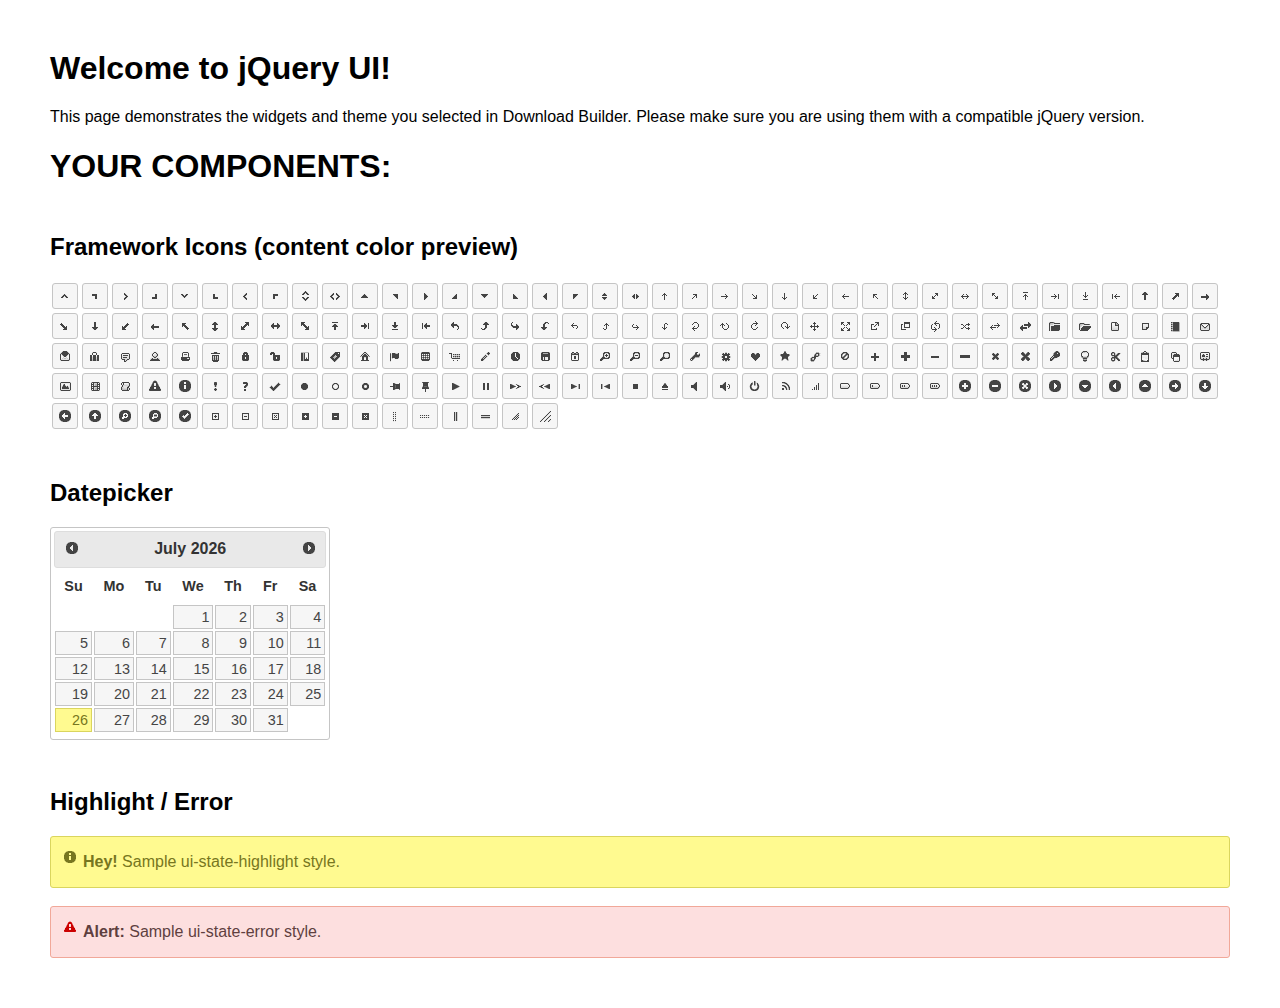
<file: src/main/webapp/jquery-datapicker/index.html>
<!doctype html>
<html lang="us">
<head>
	<meta charset="utf-8">
	<title>jQuery UI Example Page</title>
	<link href="jquery-ui.css" rel="stylesheet">
	<style>
	body{
		font-family: "Trebuchet MS", sans-serif;
		margin: 50px;
	}
	.demoHeaders {
		margin-top: 2em;
	}
	#dialog-link {
		padding: .4em 1em .4em 20px;
		text-decoration: none;
		position: relative;
	}
	#dialog-link span.ui-icon {
		margin: 0 5px 0 0;
		position: absolute;
		left: .2em;
		top: 50%;
		margin-top: -8px;
	}
	#icons {
		margin: 0;
		padding: 0;
	}
	#icons li {
		margin: 2px;
		position: relative;
		padding: 4px 0;
		cursor: pointer;
		float: left;
		list-style: none;
	}
	#icons span.ui-icon {
		float: left;
		margin: 0 4px;
	}
	.fakewindowcontain .ui-widget-overlay {
		position: absolute;
	}
	select {
		width: 200px;
	}
	</style>
</head>
<body>

<h1>Welcome to jQuery UI!</h1>

<div class="ui-widget">
	<p>This page demonstrates the widgets and theme you selected in Download Builder. Please make sure you are using them with a compatible jQuery version.</p>
</div>

<h1>YOUR COMPONENTS:</h1>
















<h2 class="demoHeaders">Framework Icons (content color preview)</h2>
<ul id="icons" class="ui-widget ui-helper-clearfix">
	<li class="ui-state-default ui-corner-all" title=".ui-icon-caret-1-n"><span class="ui-icon ui-icon-caret-1-n"></span></li>
	<li class="ui-state-default ui-corner-all" title=".ui-icon-caret-1-ne"><span class="ui-icon ui-icon-caret-1-ne"></span></li>
	<li class="ui-state-default ui-corner-all" title=".ui-icon-caret-1-e"><span class="ui-icon ui-icon-caret-1-e"></span></li>
	<li class="ui-state-default ui-corner-all" title=".ui-icon-caret-1-se"><span class="ui-icon ui-icon-caret-1-se"></span></li>
	<li class="ui-state-default ui-corner-all" title=".ui-icon-caret-1-s"><span class="ui-icon ui-icon-caret-1-s"></span></li>
	<li class="ui-state-default ui-corner-all" title=".ui-icon-caret-1-sw"><span class="ui-icon ui-icon-caret-1-sw"></span></li>
	<li class="ui-state-default ui-corner-all" title=".ui-icon-caret-1-w"><span class="ui-icon ui-icon-caret-1-w"></span></li>
	<li class="ui-state-default ui-corner-all" title=".ui-icon-caret-1-nw"><span class="ui-icon ui-icon-caret-1-nw"></span></li>
	<li class="ui-state-default ui-corner-all" title=".ui-icon-caret-2-n-s"><span class="ui-icon ui-icon-caret-2-n-s"></span></li>
	<li class="ui-state-default ui-corner-all" title=".ui-icon-caret-2-e-w"><span class="ui-icon ui-icon-caret-2-e-w"></span></li>
	<li class="ui-state-default ui-corner-all" title=".ui-icon-triangle-1-n"><span class="ui-icon ui-icon-triangle-1-n"></span></li>
	<li class="ui-state-default ui-corner-all" title=".ui-icon-triangle-1-ne"><span class="ui-icon ui-icon-triangle-1-ne"></span></li>
	<li class="ui-state-default ui-corner-all" title=".ui-icon-triangle-1-e"><span class="ui-icon ui-icon-triangle-1-e"></span></li>
	<li class="ui-state-default ui-corner-all" title=".ui-icon-triangle-1-se"><span class="ui-icon ui-icon-triangle-1-se"></span></li>
	<li class="ui-state-default ui-corner-all" title=".ui-icon-triangle-1-s"><span class="ui-icon ui-icon-triangle-1-s"></span></li>
	<li class="ui-state-default ui-corner-all" title=".ui-icon-triangle-1-sw"><span class="ui-icon ui-icon-triangle-1-sw"></span></li>
	<li class="ui-state-default ui-corner-all" title=".ui-icon-triangle-1-w"><span class="ui-icon ui-icon-triangle-1-w"></span></li>
	<li class="ui-state-default ui-corner-all" title=".ui-icon-triangle-1-nw"><span class="ui-icon ui-icon-triangle-1-nw"></span></li>
	<li class="ui-state-default ui-corner-all" title=".ui-icon-triangle-2-n-s"><span class="ui-icon ui-icon-triangle-2-n-s"></span></li>
	<li class="ui-state-default ui-corner-all" title=".ui-icon-triangle-2-e-w"><span class="ui-icon ui-icon-triangle-2-e-w"></span></li>
	<li class="ui-state-default ui-corner-all" title=".ui-icon-arrow-1-n"><span class="ui-icon ui-icon-arrow-1-n"></span></li>
	<li class="ui-state-default ui-corner-all" title=".ui-icon-arrow-1-ne"><span class="ui-icon ui-icon-arrow-1-ne"></span></li>
	<li class="ui-state-default ui-corner-all" title=".ui-icon-arrow-1-e"><span class="ui-icon ui-icon-arrow-1-e"></span></li>
	<li class="ui-state-default ui-corner-all" title=".ui-icon-arrow-1-se"><span class="ui-icon ui-icon-arrow-1-se"></span></li>
	<li class="ui-state-default ui-corner-all" title=".ui-icon-arrow-1-s"><span class="ui-icon ui-icon-arrow-1-s"></span></li>
	<li class="ui-state-default ui-corner-all" title=".ui-icon-arrow-1-sw"><span class="ui-icon ui-icon-arrow-1-sw"></span></li>
	<li class="ui-state-default ui-corner-all" title=".ui-icon-arrow-1-w"><span class="ui-icon ui-icon-arrow-1-w"></span></li>
	<li class="ui-state-default ui-corner-all" title=".ui-icon-arrow-1-nw"><span class="ui-icon ui-icon-arrow-1-nw"></span></li>
	<li class="ui-state-default ui-corner-all" title=".ui-icon-arrow-2-n-s"><span class="ui-icon ui-icon-arrow-2-n-s"></span></li>
	<li class="ui-state-default ui-corner-all" title=".ui-icon-arrow-2-ne-sw"><span class="ui-icon ui-icon-arrow-2-ne-sw"></span></li>
	<li class="ui-state-default ui-corner-all" title=".ui-icon-arrow-2-e-w"><span class="ui-icon ui-icon-arrow-2-e-w"></span></li>
	<li class="ui-state-default ui-corner-all" title=".ui-icon-arrow-2-se-nw"><span class="ui-icon ui-icon-arrow-2-se-nw"></span></li>
	<li class="ui-state-default ui-corner-all" title=".ui-icon-arrowstop-1-n"><span class="ui-icon ui-icon-arrowstop-1-n"></span></li>
	<li class="ui-state-default ui-corner-all" title=".ui-icon-arrowstop-1-e"><span class="ui-icon ui-icon-arrowstop-1-e"></span></li>
	<li class="ui-state-default ui-corner-all" title=".ui-icon-arrowstop-1-s"><span class="ui-icon ui-icon-arrowstop-1-s"></span></li>
	<li class="ui-state-default ui-corner-all" title=".ui-icon-arrowstop-1-w"><span class="ui-icon ui-icon-arrowstop-1-w"></span></li>
	<li class="ui-state-default ui-corner-all" title=".ui-icon-arrowthick-1-n"><span class="ui-icon ui-icon-arrowthick-1-n"></span></li>
	<li class="ui-state-default ui-corner-all" title=".ui-icon-arrowthick-1-ne"><span class="ui-icon ui-icon-arrowthick-1-ne"></span></li>
	<li class="ui-state-default ui-corner-all" title=".ui-icon-arrowthick-1-e"><span class="ui-icon ui-icon-arrowthick-1-e"></span></li>
	<li class="ui-state-default ui-corner-all" title=".ui-icon-arrowthick-1-se"><span class="ui-icon ui-icon-arrowthick-1-se"></span></li>
	<li class="ui-state-default ui-corner-all" title=".ui-icon-arrowthick-1-s"><span class="ui-icon ui-icon-arrowthick-1-s"></span></li>
	<li class="ui-state-default ui-corner-all" title=".ui-icon-arrowthick-1-sw"><span class="ui-icon ui-icon-arrowthick-1-sw"></span></li>
	<li class="ui-state-default ui-corner-all" title=".ui-icon-arrowthick-1-w"><span class="ui-icon ui-icon-arrowthick-1-w"></span></li>
	<li class="ui-state-default ui-corner-all" title=".ui-icon-arrowthick-1-nw"><span class="ui-icon ui-icon-arrowthick-1-nw"></span></li>
	<li class="ui-state-default ui-corner-all" title=".ui-icon-arrowthick-2-n-s"><span class="ui-icon ui-icon-arrowthick-2-n-s"></span></li>
	<li class="ui-state-default ui-corner-all" title=".ui-icon-arrowthick-2-ne-sw"><span class="ui-icon ui-icon-arrowthick-2-ne-sw"></span></li>
	<li class="ui-state-default ui-corner-all" title=".ui-icon-arrowthick-2-e-w"><span class="ui-icon ui-icon-arrowthick-2-e-w"></span></li>
	<li class="ui-state-default ui-corner-all" title=".ui-icon-arrowthick-2-se-nw"><span class="ui-icon ui-icon-arrowthick-2-se-nw"></span></li>
	<li class="ui-state-default ui-corner-all" title=".ui-icon-arrowthickstop-1-n"><span class="ui-icon ui-icon-arrowthickstop-1-n"></span></li>
	<li class="ui-state-default ui-corner-all" title=".ui-icon-arrowthickstop-1-e"><span class="ui-icon ui-icon-arrowthickstop-1-e"></span></li>
	<li class="ui-state-default ui-corner-all" title=".ui-icon-arrowthickstop-1-s"><span class="ui-icon ui-icon-arrowthickstop-1-s"></span></li>
	<li class="ui-state-default ui-corner-all" title=".ui-icon-arrowthickstop-1-w"><span class="ui-icon ui-icon-arrowthickstop-1-w"></span></li>
	<li class="ui-state-default ui-corner-all" title=".ui-icon-arrowreturnthick-1-w"><span class="ui-icon ui-icon-arrowreturnthick-1-w"></span></li>
	<li class="ui-state-default ui-corner-all" title=".ui-icon-arrowreturnthick-1-n"><span class="ui-icon ui-icon-arrowreturnthick-1-n"></span></li>
	<li class="ui-state-default ui-corner-all" title=".ui-icon-arrowreturnthick-1-e"><span class="ui-icon ui-icon-arrowreturnthick-1-e"></span></li>
	<li class="ui-state-default ui-corner-all" title=".ui-icon-arrowreturnthick-1-s"><span class="ui-icon ui-icon-arrowreturnthick-1-s"></span></li>
	<li class="ui-state-default ui-corner-all" title=".ui-icon-arrowreturn-1-w"><span class="ui-icon ui-icon-arrowreturn-1-w"></span></li>
	<li class="ui-state-default ui-corner-all" title=".ui-icon-arrowreturn-1-n"><span class="ui-icon ui-icon-arrowreturn-1-n"></span></li>
	<li class="ui-state-default ui-corner-all" title=".ui-icon-arrowreturn-1-e"><span class="ui-icon ui-icon-arrowreturn-1-e"></span></li>
	<li class="ui-state-default ui-corner-all" title=".ui-icon-arrowreturn-1-s"><span class="ui-icon ui-icon-arrowreturn-1-s"></span></li>
	<li class="ui-state-default ui-corner-all" title=".ui-icon-arrowrefresh-1-w"><span class="ui-icon ui-icon-arrowrefresh-1-w"></span></li>
	<li class="ui-state-default ui-corner-all" title=".ui-icon-arrowrefresh-1-n"><span class="ui-icon ui-icon-arrowrefresh-1-n"></span></li>
	<li class="ui-state-default ui-corner-all" title=".ui-icon-arrowrefresh-1-e"><span class="ui-icon ui-icon-arrowrefresh-1-e"></span></li>
	<li class="ui-state-default ui-corner-all" title=".ui-icon-arrowrefresh-1-s"><span class="ui-icon ui-icon-arrowrefresh-1-s"></span></li>
	<li class="ui-state-default ui-corner-all" title=".ui-icon-arrow-4"><span class="ui-icon ui-icon-arrow-4"></span></li>
	<li class="ui-state-default ui-corner-all" title=".ui-icon-arrow-4-diag"><span class="ui-icon ui-icon-arrow-4-diag"></span></li>
	<li class="ui-state-default ui-corner-all" title=".ui-icon-extlink"><span class="ui-icon ui-icon-extlink"></span></li>
	<li class="ui-state-default ui-corner-all" title=".ui-icon-newwin"><span class="ui-icon ui-icon-newwin"></span></li>
	<li class="ui-state-default ui-corner-all" title=".ui-icon-refresh"><span class="ui-icon ui-icon-refresh"></span></li>
	<li class="ui-state-default ui-corner-all" title=".ui-icon-shuffle"><span class="ui-icon ui-icon-shuffle"></span></li>
	<li class="ui-state-default ui-corner-all" title=".ui-icon-transfer-e-w"><span class="ui-icon ui-icon-transfer-e-w"></span></li>
	<li class="ui-state-default ui-corner-all" title=".ui-icon-transferthick-e-w"><span class="ui-icon ui-icon-transferthick-e-w"></span></li>
	<li class="ui-state-default ui-corner-all" title=".ui-icon-folder-collapsed"><span class="ui-icon ui-icon-folder-collapsed"></span></li>
	<li class="ui-state-default ui-corner-all" title=".ui-icon-folder-open"><span class="ui-icon ui-icon-folder-open"></span></li>
	<li class="ui-state-default ui-corner-all" title=".ui-icon-document"><span class="ui-icon ui-icon-document"></span></li>
	<li class="ui-state-default ui-corner-all" title=".ui-icon-document-b"><span class="ui-icon ui-icon-document-b"></span></li>
	<li class="ui-state-default ui-corner-all" title=".ui-icon-note"><span class="ui-icon ui-icon-note"></span></li>
	<li class="ui-state-default ui-corner-all" title=".ui-icon-mail-closed"><span class="ui-icon ui-icon-mail-closed"></span></li>
	<li class="ui-state-default ui-corner-all" title=".ui-icon-mail-open"><span class="ui-icon ui-icon-mail-open"></span></li>
	<li class="ui-state-default ui-corner-all" title=".ui-icon-suitcase"><span class="ui-icon ui-icon-suitcase"></span></li>
	<li class="ui-state-default ui-corner-all" title=".ui-icon-comment"><span class="ui-icon ui-icon-comment"></span></li>
	<li class="ui-state-default ui-corner-all" title=".ui-icon-person"><span class="ui-icon ui-icon-person"></span></li>
	<li class="ui-state-default ui-corner-all" title=".ui-icon-print"><span class="ui-icon ui-icon-print"></span></li>
	<li class="ui-state-default ui-corner-all" title=".ui-icon-trash"><span class="ui-icon ui-icon-trash"></span></li>
	<li class="ui-state-default ui-corner-all" title=".ui-icon-locked"><span class="ui-icon ui-icon-locked"></span></li>
	<li class="ui-state-default ui-corner-all" title=".ui-icon-unlocked"><span class="ui-icon ui-icon-unlocked"></span></li>
	<li class="ui-state-default ui-corner-all" title=".ui-icon-bookmark"><span class="ui-icon ui-icon-bookmark"></span></li>
	<li class="ui-state-default ui-corner-all" title=".ui-icon-tag"><span class="ui-icon ui-icon-tag"></span></li>
	<li class="ui-state-default ui-corner-all" title=".ui-icon-home"><span class="ui-icon ui-icon-home"></span></li>
	<li class="ui-state-default ui-corner-all" title=".ui-icon-flag"><span class="ui-icon ui-icon-flag"></span></li>
	<li class="ui-state-default ui-corner-all" title=".ui-icon-calculator"><span class="ui-icon ui-icon-calculator"></span></li>
	<li class="ui-state-default ui-corner-all" title=".ui-icon-cart"><span class="ui-icon ui-icon-cart"></span></li>
	<li class="ui-state-default ui-corner-all" title=".ui-icon-pencil"><span class="ui-icon ui-icon-pencil"></span></li>
	<li class="ui-state-default ui-corner-all" title=".ui-icon-clock"><span class="ui-icon ui-icon-clock"></span></li>
	<li class="ui-state-default ui-corner-all" title=".ui-icon-disk"><span class="ui-icon ui-icon-disk"></span></li>
	<li class="ui-state-default ui-corner-all" title=".ui-icon-calendar"><span class="ui-icon ui-icon-calendar"></span></li>
	<li class="ui-state-default ui-corner-all" title=".ui-icon-zoomin"><span class="ui-icon ui-icon-zoomin"></span></li>
	<li class="ui-state-default ui-corner-all" title=".ui-icon-zoomout"><span class="ui-icon ui-icon-zoomout"></span></li>
	<li class="ui-state-default ui-corner-all" title=".ui-icon-search"><span class="ui-icon ui-icon-search"></span></li>
	<li class="ui-state-default ui-corner-all" title=".ui-icon-wrench"><span class="ui-icon ui-icon-wrench"></span></li>
	<li class="ui-state-default ui-corner-all" title=".ui-icon-gear"><span class="ui-icon ui-icon-gear"></span></li>
	<li class="ui-state-default ui-corner-all" title=".ui-icon-heart"><span class="ui-icon ui-icon-heart"></span></li>
	<li class="ui-state-default ui-corner-all" title=".ui-icon-star"><span class="ui-icon ui-icon-star"></span></li>
	<li class="ui-state-default ui-corner-all" title=".ui-icon-link"><span class="ui-icon ui-icon-link"></span></li>
	<li class="ui-state-default ui-corner-all" title=".ui-icon-cancel"><span class="ui-icon ui-icon-cancel"></span></li>
	<li class="ui-state-default ui-corner-all" title=".ui-icon-plus"><span class="ui-icon ui-icon-plus"></span></li>
	<li class="ui-state-default ui-corner-all" title=".ui-icon-plusthick"><span class="ui-icon ui-icon-plusthick"></span></li>
	<li class="ui-state-default ui-corner-all" title=".ui-icon-minus"><span class="ui-icon ui-icon-minus"></span></li>
	<li class="ui-state-default ui-corner-all" title=".ui-icon-minusthick"><span class="ui-icon ui-icon-minusthick"></span></li>
	<li class="ui-state-default ui-corner-all" title=".ui-icon-close"><span class="ui-icon ui-icon-close"></span></li>
	<li class="ui-state-default ui-corner-all" title=".ui-icon-closethick"><span class="ui-icon ui-icon-closethick"></span></li>
	<li class="ui-state-default ui-corner-all" title=".ui-icon-key"><span class="ui-icon ui-icon-key"></span></li>
	<li class="ui-state-default ui-corner-all" title=".ui-icon-lightbulb"><span class="ui-icon ui-icon-lightbulb"></span></li>
	<li class="ui-state-default ui-corner-all" title=".ui-icon-scissors"><span class="ui-icon ui-icon-scissors"></span></li>
	<li class="ui-state-default ui-corner-all" title=".ui-icon-clipboard"><span class="ui-icon ui-icon-clipboard"></span></li>
	<li class="ui-state-default ui-corner-all" title=".ui-icon-copy"><span class="ui-icon ui-icon-copy"></span></li>
	<li class="ui-state-default ui-corner-all" title=".ui-icon-contact"><span class="ui-icon ui-icon-contact"></span></li>
	<li class="ui-state-default ui-corner-all" title=".ui-icon-image"><span class="ui-icon ui-icon-image"></span></li>
	<li class="ui-state-default ui-corner-all" title=".ui-icon-video"><span class="ui-icon ui-icon-video"></span></li>
	<li class="ui-state-default ui-corner-all" title=".ui-icon-script"><span class="ui-icon ui-icon-script"></span></li>
	<li class="ui-state-default ui-corner-all" title=".ui-icon-alert"><span class="ui-icon ui-icon-alert"></span></li>
	<li class="ui-state-default ui-corner-all" title=".ui-icon-info"><span class="ui-icon ui-icon-info"></span></li>
	<li class="ui-state-default ui-corner-all" title=".ui-icon-notice"><span class="ui-icon ui-icon-notice"></span></li>
	<li class="ui-state-default ui-corner-all" title=".ui-icon-help"><span class="ui-icon ui-icon-help"></span></li>
	<li class="ui-state-default ui-corner-all" title=".ui-icon-check"><span class="ui-icon ui-icon-check"></span></li>
	<li class="ui-state-default ui-corner-all" title=".ui-icon-bullet"><span class="ui-icon ui-icon-bullet"></span></li>
	<li class="ui-state-default ui-corner-all" title=".ui-icon-radio-off"><span class="ui-icon ui-icon-radio-off"></span></li>
	<li class="ui-state-default ui-corner-all" title=".ui-icon-radio-on"><span class="ui-icon ui-icon-radio-on"></span></li>
	<li class="ui-state-default ui-corner-all" title=".ui-icon-pin-w"><span class="ui-icon ui-icon-pin-w"></span></li>
	<li class="ui-state-default ui-corner-all" title=".ui-icon-pin-s"><span class="ui-icon ui-icon-pin-s"></span></li>
	<li class="ui-state-default ui-corner-all" title=".ui-icon-play"><span class="ui-icon ui-icon-play"></span></li>
	<li class="ui-state-default ui-corner-all" title=".ui-icon-pause"><span class="ui-icon ui-icon-pause"></span></li>
	<li class="ui-state-default ui-corner-all" title=".ui-icon-seek-next"><span class="ui-icon ui-icon-seek-next"></span></li>
	<li class="ui-state-default ui-corner-all" title=".ui-icon-seek-prev"><span class="ui-icon ui-icon-seek-prev"></span></li>
	<li class="ui-state-default ui-corner-all" title=".ui-icon-seek-end"><span class="ui-icon ui-icon-seek-end"></span></li>
	<li class="ui-state-default ui-corner-all" title=".ui-icon-seek-first"><span class="ui-icon ui-icon-seek-first"></span></li>
	<li class="ui-state-default ui-corner-all" title=".ui-icon-stop"><span class="ui-icon ui-icon-stop"></span></li>
	<li class="ui-state-default ui-corner-all" title=".ui-icon-eject"><span class="ui-icon ui-icon-eject"></span></li>
	<li class="ui-state-default ui-corner-all" title=".ui-icon-volume-off"><span class="ui-icon ui-icon-volume-off"></span></li>
	<li class="ui-state-default ui-corner-all" title=".ui-icon-volume-on"><span class="ui-icon ui-icon-volume-on"></span></li>
	<li class="ui-state-default ui-corner-all" title=".ui-icon-power"><span class="ui-icon ui-icon-power"></span></li>
	<li class="ui-state-default ui-corner-all" title=".ui-icon-signal-diag"><span class="ui-icon ui-icon-signal-diag"></span></li>
	<li class="ui-state-default ui-corner-all" title=".ui-icon-signal"><span class="ui-icon ui-icon-signal"></span></li>
	<li class="ui-state-default ui-corner-all" title=".ui-icon-battery-0"><span class="ui-icon ui-icon-battery-0"></span></li>
	<li class="ui-state-default ui-corner-all" title=".ui-icon-battery-1"><span class="ui-icon ui-icon-battery-1"></span></li>
	<li class="ui-state-default ui-corner-all" title=".ui-icon-battery-2"><span class="ui-icon ui-icon-battery-2"></span></li>
	<li class="ui-state-default ui-corner-all" title=".ui-icon-battery-3"><span class="ui-icon ui-icon-battery-3"></span></li>
	<li class="ui-state-default ui-corner-all" title=".ui-icon-circle-plus"><span class="ui-icon ui-icon-circle-plus"></span></li>
	<li class="ui-state-default ui-corner-all" title=".ui-icon-circle-minus"><span class="ui-icon ui-icon-circle-minus"></span></li>
	<li class="ui-state-default ui-corner-all" title=".ui-icon-circle-close"><span class="ui-icon ui-icon-circle-close"></span></li>
	<li class="ui-state-default ui-corner-all" title=".ui-icon-circle-triangle-e"><span class="ui-icon ui-icon-circle-triangle-e"></span></li>
	<li class="ui-state-default ui-corner-all" title=".ui-icon-circle-triangle-s"><span class="ui-icon ui-icon-circle-triangle-s"></span></li>
	<li class="ui-state-default ui-corner-all" title=".ui-icon-circle-triangle-w"><span class="ui-icon ui-icon-circle-triangle-w"></span></li>
	<li class="ui-state-default ui-corner-all" title=".ui-icon-circle-triangle-n"><span class="ui-icon ui-icon-circle-triangle-n"></span></li>
	<li class="ui-state-default ui-corner-all" title=".ui-icon-circle-arrow-e"><span class="ui-icon ui-icon-circle-arrow-e"></span></li>
	<li class="ui-state-default ui-corner-all" title=".ui-icon-circle-arrow-s"><span class="ui-icon ui-icon-circle-arrow-s"></span></li>
	<li class="ui-state-default ui-corner-all" title=".ui-icon-circle-arrow-w"><span class="ui-icon ui-icon-circle-arrow-w"></span></li>
	<li class="ui-state-default ui-corner-all" title=".ui-icon-circle-arrow-n"><span class="ui-icon ui-icon-circle-arrow-n"></span></li>
	<li class="ui-state-default ui-corner-all" title=".ui-icon-circle-zoomin"><span class="ui-icon ui-icon-circle-zoomin"></span></li>
	<li class="ui-state-default ui-corner-all" title=".ui-icon-circle-zoomout"><span class="ui-icon ui-icon-circle-zoomout"></span></li>
	<li class="ui-state-default ui-corner-all" title=".ui-icon-circle-check"><span class="ui-icon ui-icon-circle-check"></span></li>
	<li class="ui-state-default ui-corner-all" title=".ui-icon-circlesmall-plus"><span class="ui-icon ui-icon-circlesmall-plus"></span></li>
	<li class="ui-state-default ui-corner-all" title=".ui-icon-circlesmall-minus"><span class="ui-icon ui-icon-circlesmall-minus"></span></li>
	<li class="ui-state-default ui-corner-all" title=".ui-icon-circlesmall-close"><span class="ui-icon ui-icon-circlesmall-close"></span></li>
	<li class="ui-state-default ui-corner-all" title=".ui-icon-squaresmall-plus"><span class="ui-icon ui-icon-squaresmall-plus"></span></li>
	<li class="ui-state-default ui-corner-all" title=".ui-icon-squaresmall-minus"><span class="ui-icon ui-icon-squaresmall-minus"></span></li>
	<li class="ui-state-default ui-corner-all" title=".ui-icon-squaresmall-close"><span class="ui-icon ui-icon-squaresmall-close"></span></li>
	<li class="ui-state-default ui-corner-all" title=".ui-icon-grip-dotted-vertical"><span class="ui-icon ui-icon-grip-dotted-vertical"></span></li>
	<li class="ui-state-default ui-corner-all" title=".ui-icon-grip-dotted-horizontal"><span class="ui-icon ui-icon-grip-dotted-horizontal"></span></li>
	<li class="ui-state-default ui-corner-all" title=".ui-icon-grip-solid-vertical"><span class="ui-icon ui-icon-grip-solid-vertical"></span></li>
	<li class="ui-state-default ui-corner-all" title=".ui-icon-grip-solid-horizontal"><span class="ui-icon ui-icon-grip-solid-horizontal"></span></li>
	<li class="ui-state-default ui-corner-all" title=".ui-icon-gripsmall-diagonal-se"><span class="ui-icon ui-icon-gripsmall-diagonal-se"></span></li>
	<li class="ui-state-default ui-corner-all" title=".ui-icon-grip-diagonal-se"><span class="ui-icon ui-icon-grip-diagonal-se"></span></li>
</ul>




<!-- Datepicker -->
<h2 class="demoHeaders">Datepicker</h2>
<div id="datepicker"></div>












<!-- Highlight / Error -->
<h2 class="demoHeaders">Highlight / Error</h2>
<div class="ui-widget">
	<div class="ui-state-highlight ui-corner-all" style="margin-top: 20px; padding: 0 .7em;">
		<p><span class="ui-icon ui-icon-info" style="float: left; margin-right: .3em;"></span>
		<strong>Hey!</strong> Sample ui-state-highlight style.</p>
	</div>
</div>
<br>
<div class="ui-widget">
	<div class="ui-state-error ui-corner-all" style="padding: 0 .7em;">
		<p><span class="ui-icon ui-icon-alert" style="float: left; margin-right: .3em;"></span>
		<strong>Alert:</strong> Sample ui-state-error style.</p>
	</div>
</div>

<script src="external/jquery/jquery.js"></script>
<script src="jquery-ui.js"></script>
<script>















$( "#datepicker" ).datepicker({
	inline: true
});














// Hover states on the static widgets
$( "#dialog-link, #icons li" ).hover(
	function() {
		$( this ).addClass( "ui-state-hover" );
	},
	function() {
		$( this ).removeClass( "ui-state-hover" );
	}
);
</script>
</body>
</html>
</file>
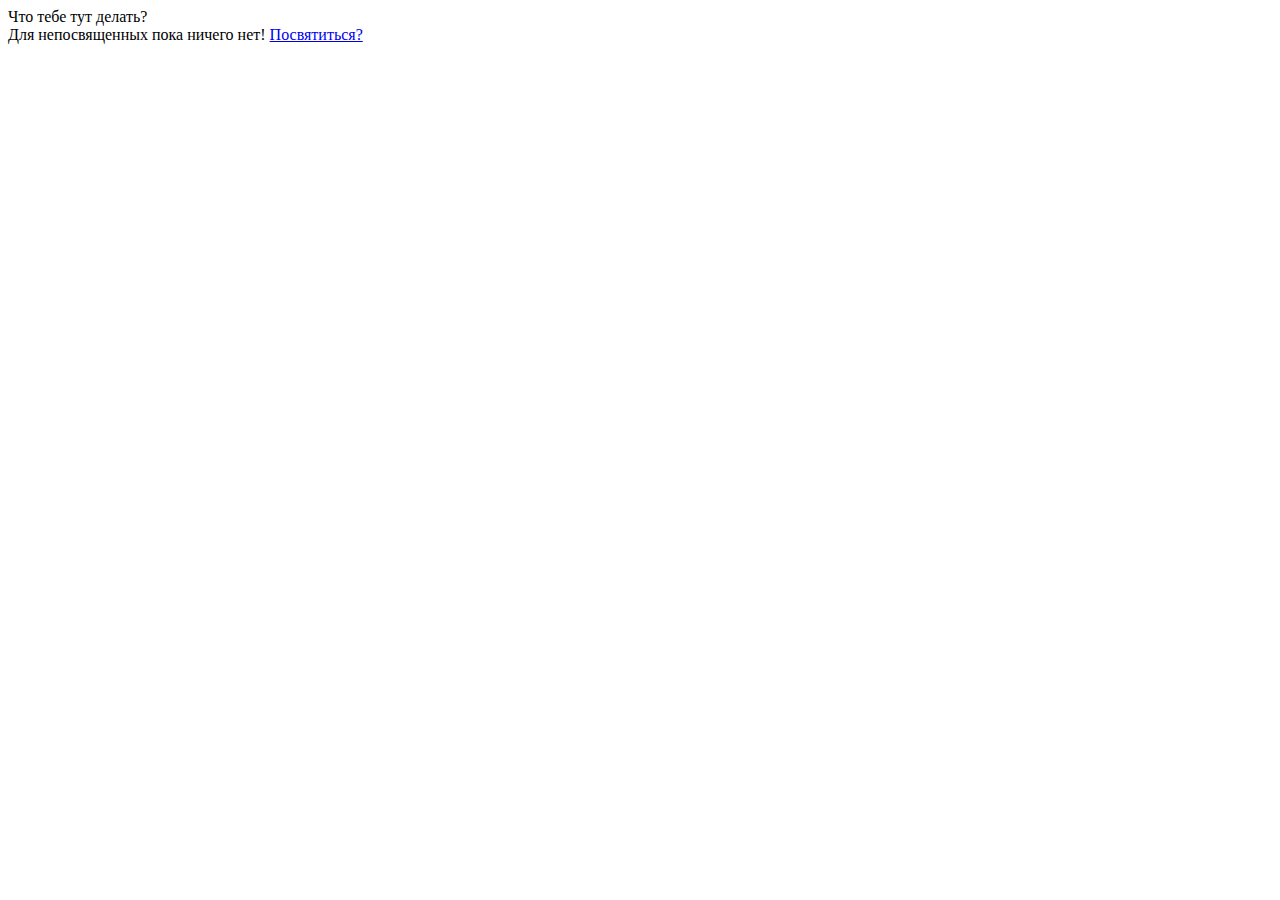
<file: src/main/webapp/WEB-INF/templates/index.html>
<html xmlns="http://www.w3.org/1999/xhtml"
      xmlns:layout="http://www.ultraq.net.nz/thymeleaf/layout"
      xmlns:th="http://www.w3.org/1999/xhtml" xmlns:sec="http://www.w3.org/1999/xhtml"
      layout:decorator="layouts/default">
    <head>
        <title>Индекс</title>
    </head>
    <div layout:fragment="content">
        <div class="col-xs-12">
            <div sec:authorize="hasAnyRole('ROLE_ADMIN', 'ROLE_USER')">
                Что тебе тут делать?
            </div>
            <div sec:authorize="hasAnyRole('ROLE_ANONYMOUS')">
                Для непосвященных пока ничего нет! <a href="/login.html">Посвятиться?</a>
            </div>
        </div>
    </div>
</html>
</file>
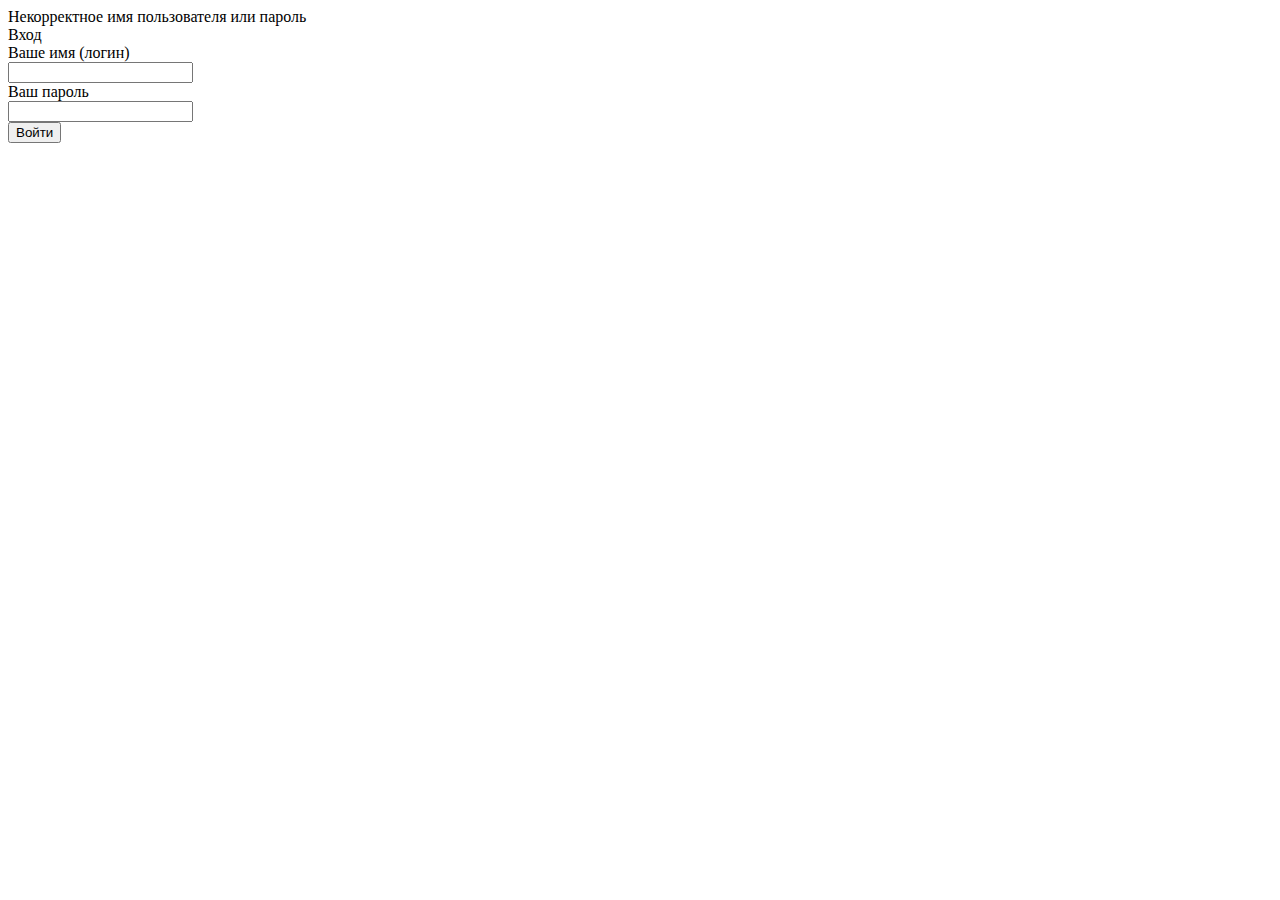
<file: src/main/webapp/WEB-INF/templates/login.html>
<html xmlns="http://www.w3.org/1999/xhtml"
      xmlns:layout="http://www.ultraq.net.nz/thymeleaf/layout"
      xmlns:th="http://www.w3.org/1999/xhtml"
      layout:decorator="layouts/default">
    <head>
        <title>Вход в систему</title>
    </head>
    <div layout:fragment="content">
        <div class="col-xs-12">
            <div class="text-center" th:if="${error != null}">
                <div class="alert alert-danger">Некорректное имя пользователя или пароль</div>
            </div>
            <div class="col-sm-offset-4 col-sm-4">
                <form id="command" action="/j_spring_security_check" method="post" class="form-horizontal">
                    <div class="panel panel-default">
                        <div class="panel-heading initialism">
                            Вход
                        </div>
                        <div class="panel-body">
                                <div class="text-center">
                                    <div class="form-group">
                                        Ваше имя (логин)
                                    </div>
                                    <div class="form-group">
                                        <div class="col-sm-12">
                                            <input id="j_username" name="j_username" class="form-control text-center" type="text" value=""/>
                                        </div>
                                    </div>
                                    <div class="form-group">
                                        Ваш пароль
                                    </div>
                                    <div class="form-group">
                                        <div class="col-sm-12">
                                            <input id="j_password" name="j_password" class="form-control text-center" type="password" value=""/>
                                        </div>
                                    </div>
                                    <div class="panel-button">
                                        <button class="btn btn-md btn-success" type="submit">Войти</button>
                                    </div>
                                </div>
                            </div>
                        </div>
                </form>
            </div>
        </div>
    </div>
</html>
</file>
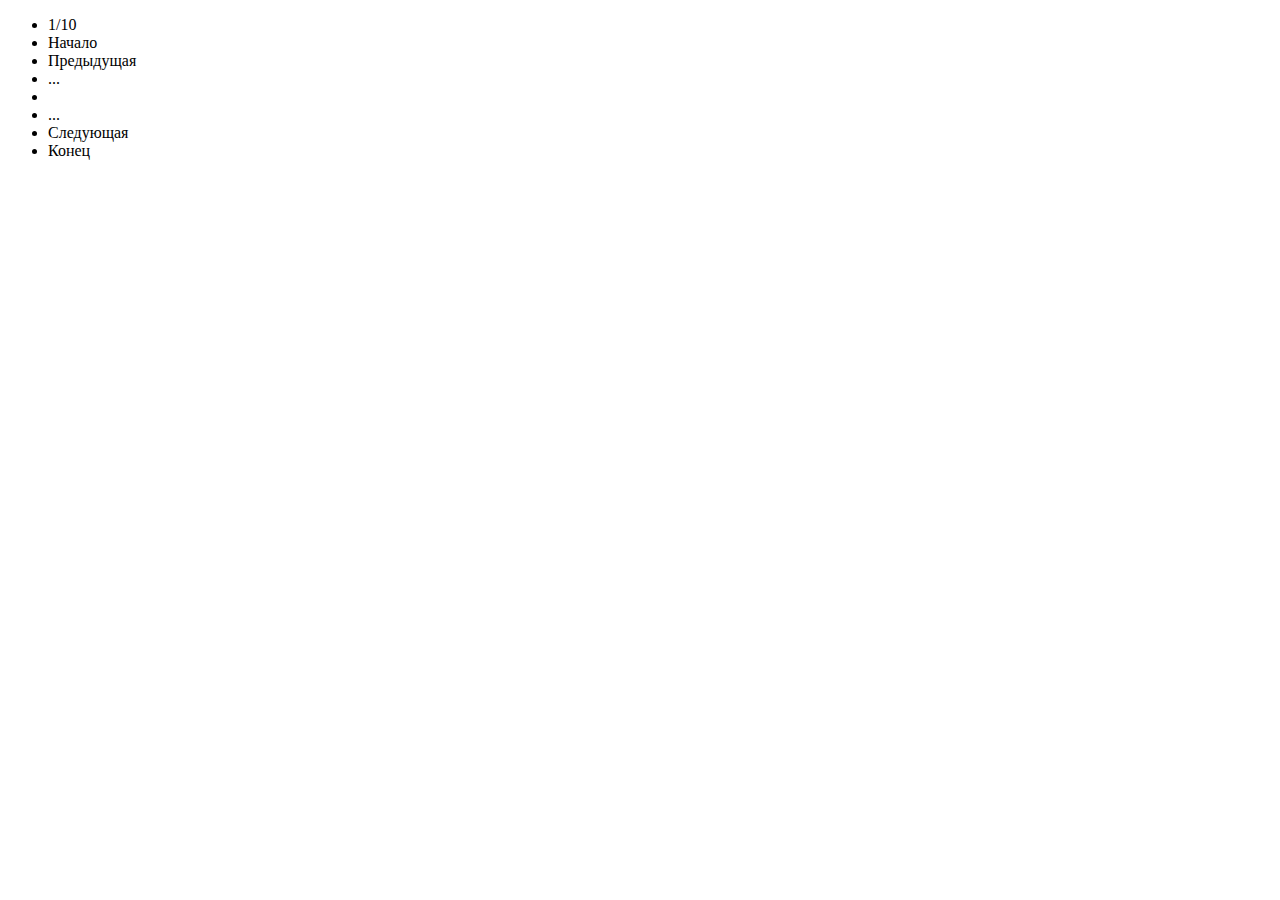
<file: src/main/webapp/WEB-INF/templates/layouts/pagination.html>
<!DOCTYPE html>
<html xmlns:th="http://www.w3.org/1999/xhtml">
<!-- Pagination Bar -->
<div th:fragment='paginationbar'>

    <ul class="pagination">
        <li>   <span th:text="'Страница ' + ${command.page}">1/10</span></li>
        <li><a th:href="@{'?page=1'}">Начало</a></li>
        <li><a th:href="@{'?page=' + ${command.page - 1}}">Предыдущая</a></li>
        <li><a>...</a></li>
        <li th:each="page : ${command.pageList}">
            <a th:href="@{'?page=' + ${page}}" th:text="${page}"></a>
        </li>
        <li><a>...</a></li>
        <li><a th:href="@{'?page=' + ${command.page + 1}}">Следующая</a></li>
        <li><a th:href="@{'?page=' + ${command.lastPage}}">Конец</a></li>
    </ul>

</div>
</html>
</file>
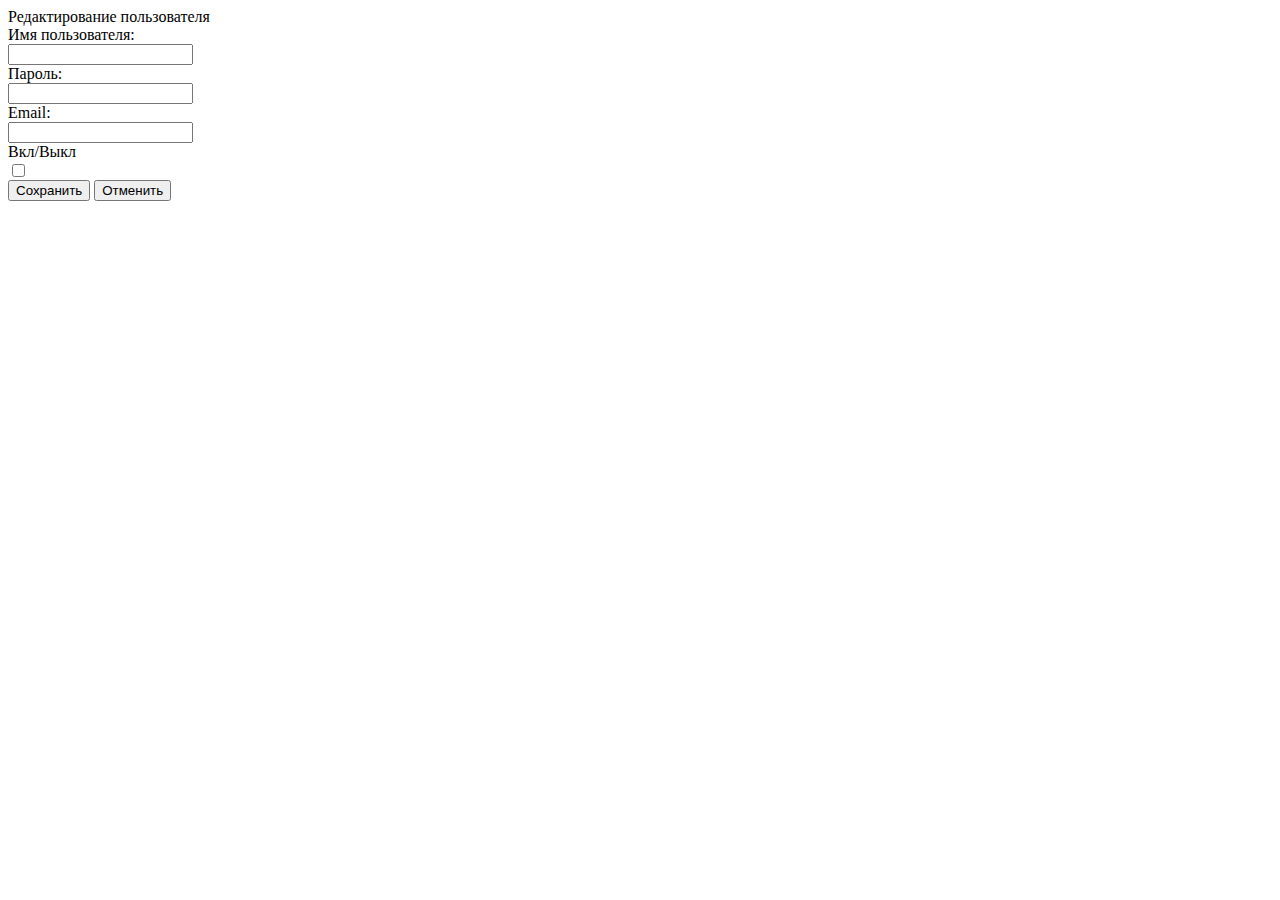
<file: src/main/webapp/WEB-INF/templates/user/userEdit.html>
<html xmlns="http://www.w3.org/1999/xhtml"
      xmlns:layout="http://www.ultraq.net.nz/thymeleaf/layout" xmlns:th="http://www.w3.org/1999/xhtml"
      layout:decorator="layouts/default">
    <head>
        <title>Редактирование пользователя</title>
    </head>
    <div layout:fragment="content">
        <div class="col-sm-12">
        <form action="#" th:action="@{/user/userEdit.html}" th:object="${command}" method="post" class="form-horizontal">
            <input type="hidden" th:field="*{userId}" />
            <input type="hidden" th:field="*{userRole}" />

            <div class="panel panel-default">
                <div class="panel-heading initialism">
                    Редактирование пользователя
                </div>
                <div class="panel-body">
                    <div class="form-group">
                        <label class="col-sm-3 control-label">
                            Имя пользователя:
                        </label>
                        <div class="col-sm-3">
                            <input type="text" th:field="*{username}" th:class="${#fields.hasErrors('username')}? 'fieldError form-control' : 'form-control'" />
                        </div>
                    </div>
                    <div class="form-group">
                        <label class="col-sm-3 control-label">
                            Пароль:
                        </label>
                        <div class="col-sm-3">
                            <input type="password" th:field="*{password}" th:class="${#fields.hasErrors('password')}? 'fieldError form-control' : 'form-control'"/>
                        </div>
                    </div>
                    <div class="form-group">
                        <label class="col-sm-3 control-label">
                            Email:
                        </label>
                        <div class="col-sm-3">
                            <input type="text" th:field="*{email}" th:class="${#fields.hasErrors('email')}? 'fieldError form-control' : 'form-control'"/>
                        </div>
                    </div>
                    <div class="form-group">
                        <label class="col-sm-3 control-label" title="Вкл/Выкл" for="enabled">
                            Вкл/Выкл
                        </label>
                        <div class="col-sm-3">
                            <input type="checkbox" th:field="*{enabled}" />
                        </div>
                    </div>
                    <div class="form-group">
                        <div class="col-sm-offset-3 col-sm-4">
                            <input class="btn btn-primary" type="submit" value="Сохранить" name="_save"/>
                            <input class="btn btn-primary" type="submit" value="Отменить" name="_cancel"/>
                        </div>
                    </div>
                </div>
            </div>
        </form>
        </div>
    </div>  
</html>
</file>
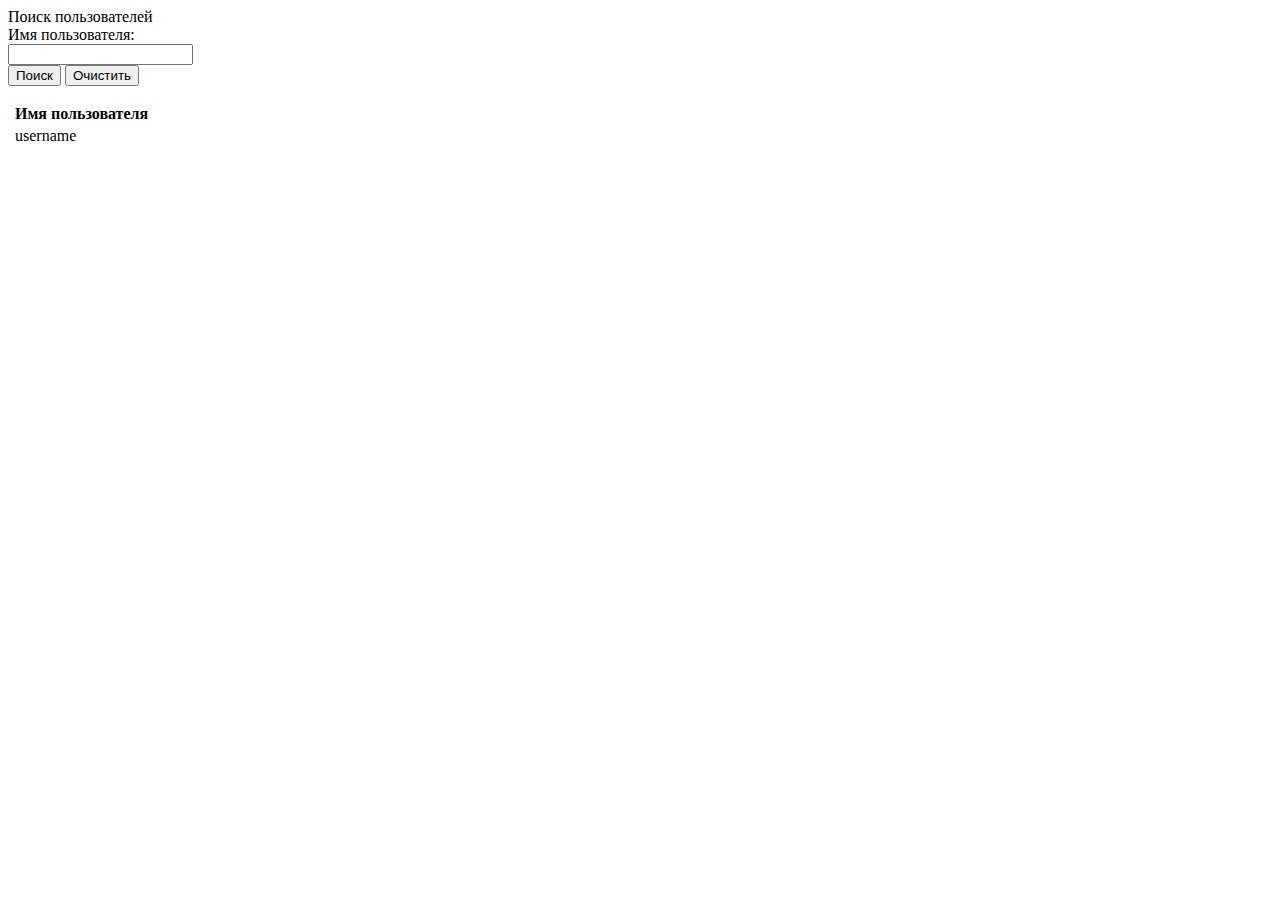
<file: src/main/webapp/WEB-INF/templates/user/users.html>
<html xmlns="http://www.w3.org/1999/xhtml"
      xmlns:layout="http://www.ultraq.net.nz/thymeleaf/layout" xmlns:th="http://www.w3.org/1999/xhtml"
      xmlns:sec="http://www.w3.org/1999/xhtml"
      layout:decorator="layouts/default">
    <head>
        <title>Список пользователей</title>
    </head>
    <div layout:fragment="content">
        <script>
            //<![CDATA[
            $(document).ready(function() {
                $('input[name="_clear"]').click(function(){
                    $('input[type="text"]').val('');
                    $('select').val('');
                });
            });
            //]]>
        </script>
        <div class="col-sm-12">
            <form action="#" th:action="@{/user/users.html}" th:object="${command}" method="post" class="form-horizontal">
                <div class="panel panel-default">
                    <div class="panel-heading initialism">
                        Поиск пользователей
                    </div>
                    <div class="panel-body">
                        <div class="form-group">
                            <label class="col-sm-3 control-label">
                                Имя пользователя:
                            </label>
                            <div class="col-sm-3">
                                <input type="text" th:field="*{username}" class="form-control"/>
                            </div>
                        </div>
                    </div>
                    <div class="form-group">
                        <div class="col-sm-offset-3 col-sm-4">
                            <input class="btn btn-primary btn-sm"  type="submit" value="Поиск"/>
                            <input class="btn btn-primary btn-sm"  type="submit" value="Очистить" name="_clear"/>
                        </div>
                    </div>
                </div>
            </form>


            <div th:include='layouts/pagination :: paginationbar' ></div>
            <table class="table table-striped">
                <thead>
                    <tr>
                        <th class="action-button">
                            <a sec:authorize="hasRole('ROLE_ADMIN')" href="/user/storeEdit.html"
                               th:href="@{'/user/userEdit.html?userId='}"><i sec:authorize="hasRole('ROLE_ADMIN')" class="fa fa-plus-circle" aria-hidden="true" title="Добавить новый магазин"></i></a>
                        </th>
                        <th>Имя пользователя</th>
                    </tr>
                </thead>
                <tbody>
                    <tr th:each="user : ${list.list}">
                        <td >
                            <a sec:authorize="hasRole('ROLE_ADMIN')" href="/user/storeEdit.html"
                               th:href="@{'/user/userEdit.html?userId=' + ${user.userId}}"><i class='fa fa-pencil' aria-hidden='true' title="Редактировать"></i></a>

                            <a sec:authorize="hasRole('ROLE_ADMIN')" href="/user/storeDelete.html"
                               th:href="@{'/user/userDelete.html?userId=' + ${user.userId}}"><i class='fa fa-remove' aria-hidden='true' title="Удалить"></i></a>

                        </td>
                        <td th:text="${user.username}">username</td>
                    </tr>
                </tbody>
            </table>
            <div th:include='layouts/pagination :: paginationbar' ></div>
        </div>
    </div>
</html>
</file>
